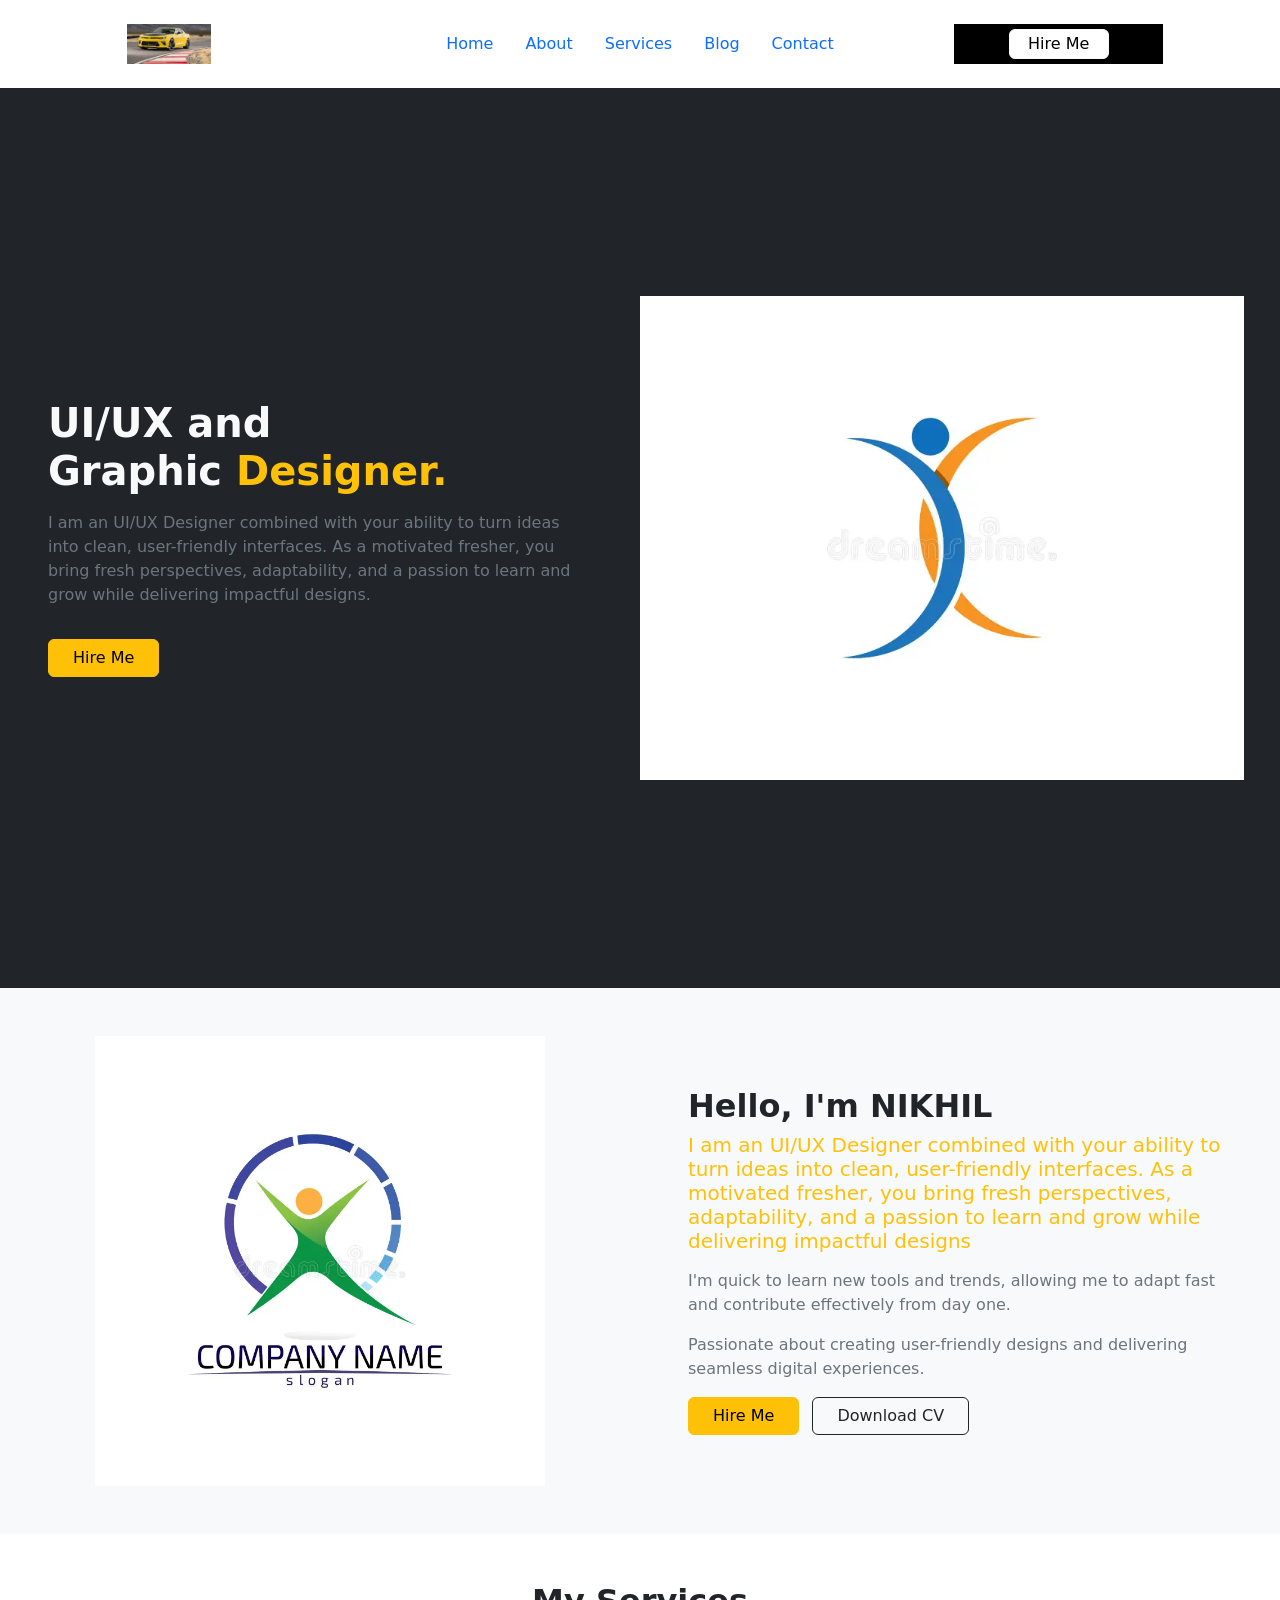
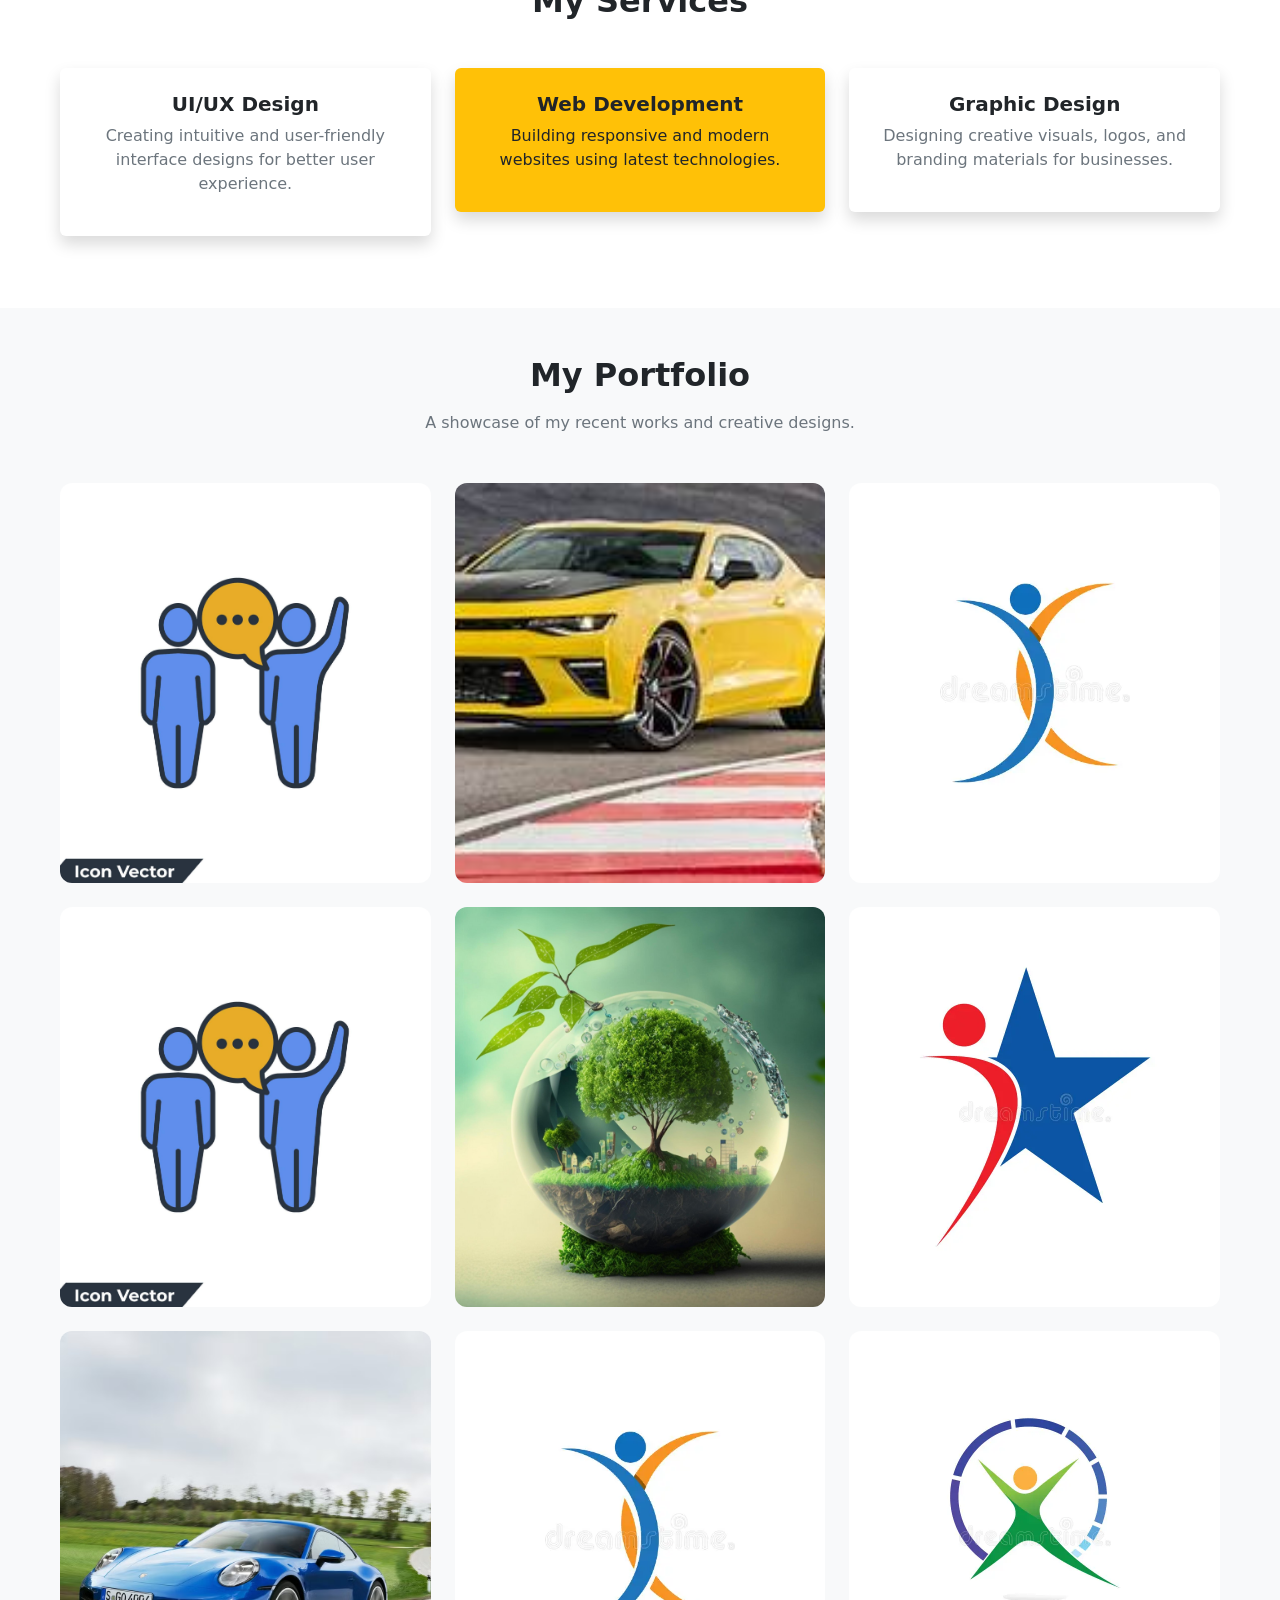
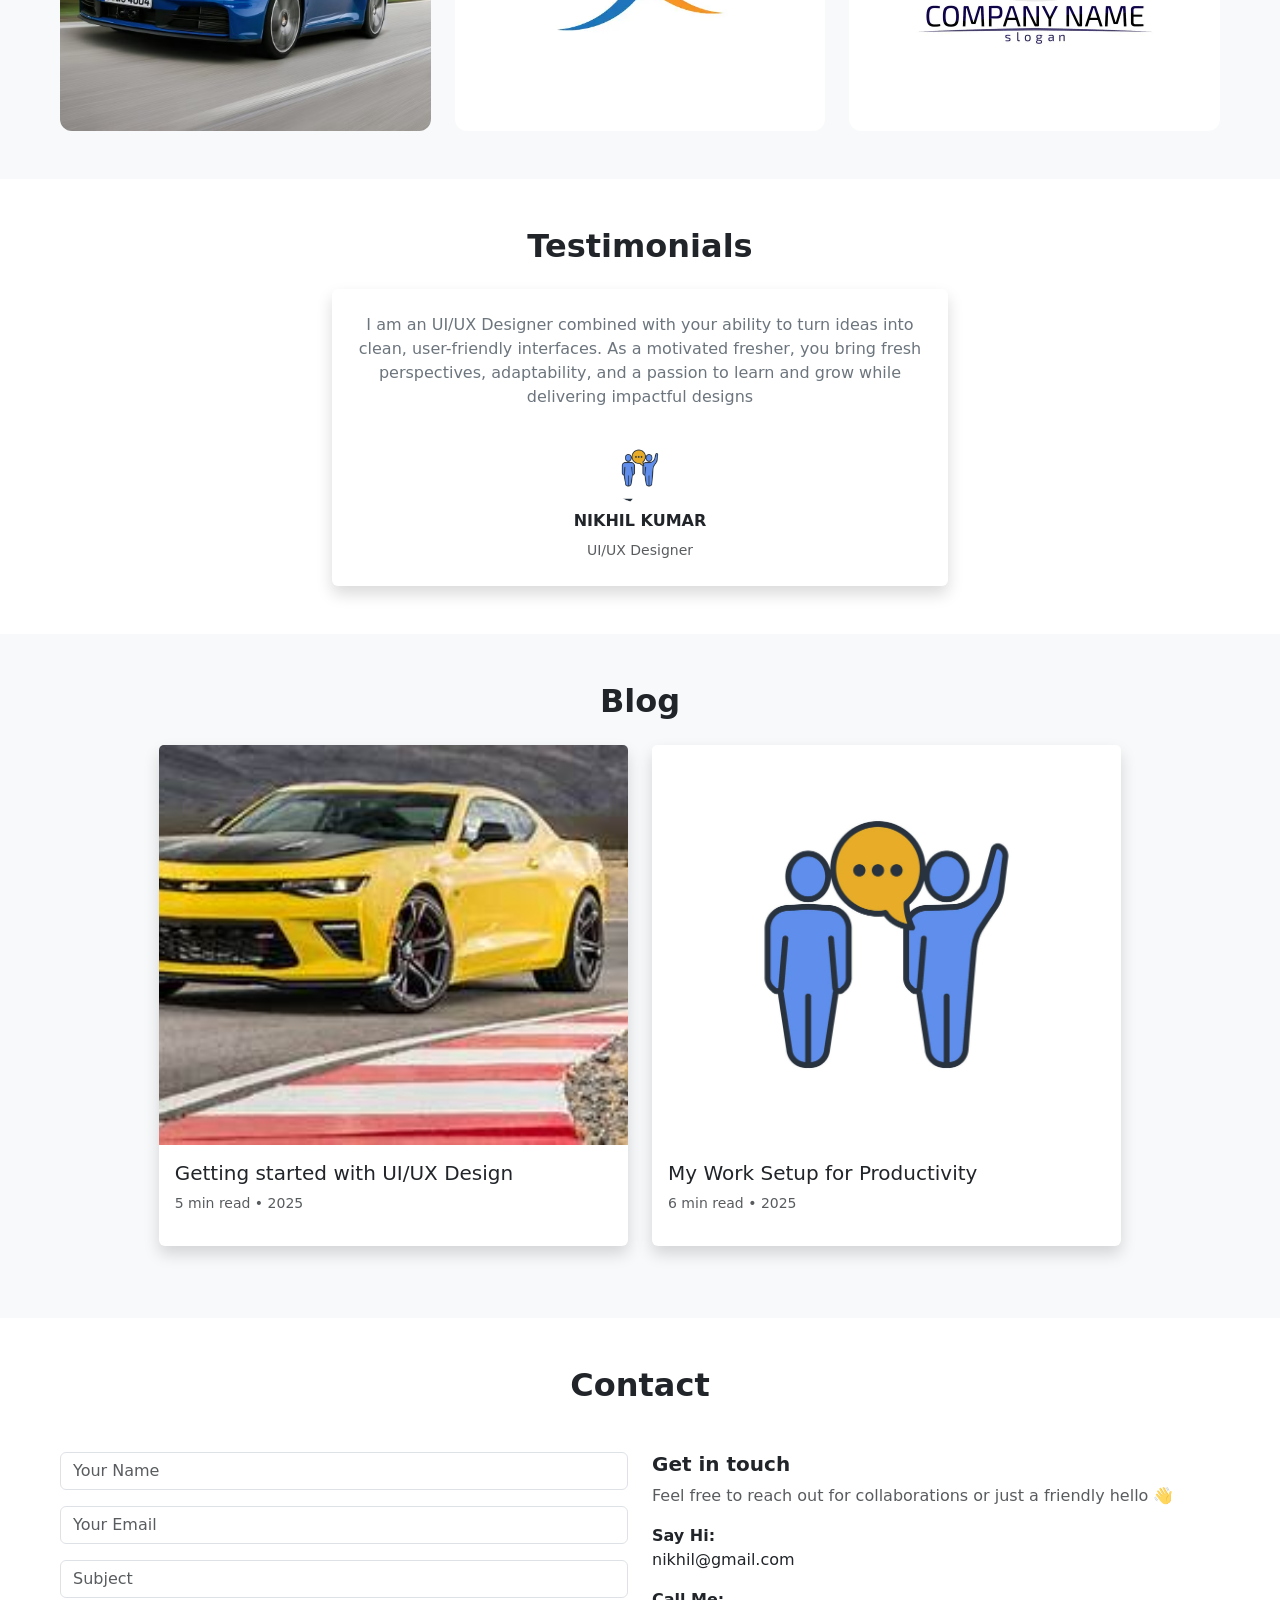
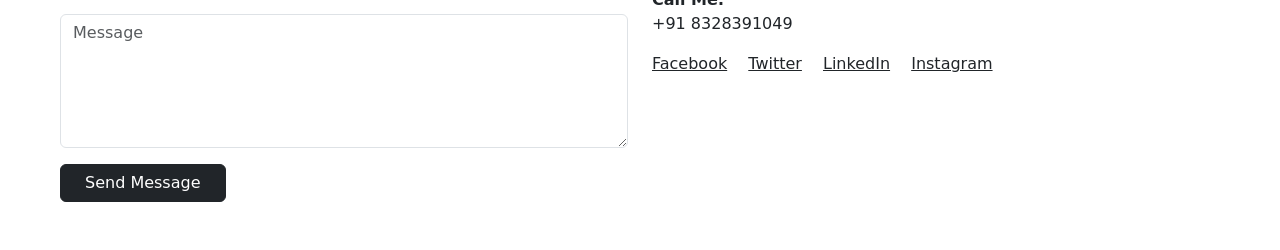
<file: Day-09/index.html>
<!DOCTYPE html>
<html lang="en">

<head>
    <meta charset="UTF-8">
    <meta name="viewport" content="width=device-width, initial-scale=1.0">
    <title>PORTFOLIO</title>



    <!-- <link rel="stylesheet" href="./style.css"> -->
    <link href="https://cdn.jsdelivr.net/npm/bootstrap@5.3.8/dist/css/bootstrap.min.css" rel="stylesheet"
        integrity="sha384-sRIl4kxILFvY47J16cr9ZwB07vP4J8+LH7qKQnuqkuIAvNWLzeN8tE5YBujZqJLB" crossorigin="anonymous">
</head>

<body>
    <nav class="container-fluid p-4 bg-white">
        <div class="row">
            <div class="col-3 text-light bg-white d-flex align-item-center justify-content-center">
                <img src="./logo3.jpg" height="40px width=" 100px>
            </div>

            <div class="col-6 text-light bg-white ">
                <ul class="nav justify-content-center">
                    <li><a href="" class="nav-link ">Home</a></li>
                    <li><a href="" class="nav-link">About</a></li>
                    <li><a href="" class="nav-link">Services</a></li>
                    <li><a href="" class="nav-link">Blog</a></li>
                    <li><a href="" class="nav-link">Contact</a></li>
                </ul>

            </div>

            <div class="col-2 text-light bg-black d-flex justify-content-center align-items-center">
                <button class="btn btn-light" type="submit" style="height: 30px;width: 100px;background-color: white;display: flex;
                justify-content: center;align-items: center;">Hire Me</button>
            </div>
        </div>


        </div>

    </nav>
    <!--part1-->
    <!-- PART 1 : HERO SECTION -->
    <section class="container-fluid bg-dark text-light vh-100 d-flex align-items-center">
        <div class="row w-100 align-items-center">

            <!-- LEFT CONTENT -->
            <div class="col-md-6 px-5">
                <h1 class="fw-bold">
                    UI/UX and <br>
                    Graphic <span class="text-warning">Designer.</span>
                </h1>

                <p class="mt-3 text-secondary">
                    I am an UI/UX Designer combined with your ability to turn ideas into clean, user-friendly
                    interfaces.
                    As a motivated fresher, you bring fresh perspectives, adaptability, and a passion to learn and grow
                    while
                    delivering impactful designs.
                </p>

                <button class="btn btn-warning mt-3 px-4">Hire Me</button>
            </div>

            <!-- RIGHT IMAGE -->
            <div class="col-md-6 text-center">
                <img src="./logo10.jpg" class="img-fluid" style="max-height:500px;">
            </div>

        </div>
    </section>


    </section>

    </div>
    <!--part2-->
    <!-- PART 2 : ABOUT SECTION -->
    <section class="container-fluid bg-light py-5">
        <div class="row align-items-center">

            <!-- LEFT IMAGE -->
            <div class="col-md-6 text-center">
                <img src="./logo8.jpg" class="img-fluid" style="max-height:450px;">
            </div>

            <!-- RIGHT CONTENT -->
            <div class="col-md-6 px-5">
                <h2 class="fw-bold">Hello, I'm NIKHIL</h2>
                <h5 class="text-warning mb-3"> I am an UI/UX Designer combined with your ability to turn ideas into
                    clean, user-friendly interfaces.
                    As a motivated fresher, you bring fresh perspectives, adaptability, and a passion to learn and grow
                    while
                    delivering impactful designs</h5>

                <p class="text-secondary">
                    I'm quick to learn new tools and trends, allowing me to adapt fast and contribute effectively from
                    day one.
                </p>

                <p class="text-secondary">
                    Passionate about creating user-friendly designs and
                    delivering seamless digital experiences.
                </p>

                <!-- BUTTONS -->
                <div class="mt-3">
                    <button class="btn btn-warning px-4 me-2">Hire Me</button>
                    <button class="btn btn-outline-dark px-4">Download CV</button>
                </div>
            </div>

        </div>
    </section>


    </section>
    <!--part3-->
    <!-- PART 3 : SERVICES -->
    <section class="container-fluid py-5 bg-white text-center">
        <h2 class="fw-bold mb-3">My Services</h2>
        <p class="text-secondary mb-5">

        </p>

        <div class="row px-5">

            <!-- CARD 1 -->
            <div class="col-md-4 mb-4">
                <div class="p-4 shadow rounded">
                    <h5 class="fw-bold">UI/UX Design</h5>
                    <p class="text-secondary">
                        Creating intuitive and user-friendly interface designs
                        for better user experience.
                    </p>
                </div>
            </div>

            <!-- CARD 2 -->
            <div class="col-md-4 mb-4">
                <div class="p-4 shadow rounded bg-warning text-dark">
                    <h5 class="fw-bold">Web Development</h5>
                    <p>
                        Building responsive and modern websites using
                        latest technologies.
                    </p>
                </div>
            </div>

            <!-- CARD 3 -->
            <div class="col-md-4 mb-4">
                <div class="p-4 shadow rounded">
                    <h5 class="fw-bold">Graphic Design</h5>
                    <p class="text-secondary">
                        Designing creative visuals, logos, and branding
                        materials for businesses.
                    </p>
                </div>
            </div>

        </div>
    </section>
    <!--part4-->
    <!-- PART 4 : PORTFOLIO GRID -->
    <section class="container-fluid py-5 bg-light text-center">
        <h2 class="fw-bold mb-3">My Portfolio</h2>
        <p class="text-secondary mb-5">
            A showcase of my recent works and creative designs.
        </p>

        <div class="row g-4 px-5">

            <!-- 9 IMAGE BOXES -->
            <div class="col-md-4">
                <div class="portfolio-box">
                    <img src="./logo9.jpg" class="portfolio-img">
                </div>
            </div>

            <div class="col-md-4">
                <div class="portfolio-box">
                    <img src="./logo3.jpg" class="portfolio-img">
                </div>
            </div>

            <div class="col-md-4">
                <div class="portfolio-box">
                    <img src="./logo10.jpg" class="portfolio-img">
                </div>
            </div>

            <div class="col-md-4">
                <div class="portfolio-box">
                    <img src="./logo9.jpg" class="portfolio-img">
                </div>
            </div>

            <div class="col-md-4">
                <div class="portfolio-box">
                    <img src="../Day-01/logo1.jpg" class="portfolio-img">
                </div>
            </div>

            <div class="col-md-4">
                <div class="portfolio-box">
                    <img src="../day-10/logo7.jpg" class="portfolio-img">
                </div>
            </div>

            <div class="col-md-4">
                <div class="portfolio-box">
                    <img src="../day-10/logo6.jpg" class="portfolio-img">
                </div>
            </div>

            <div class="col-md-4">
                <div class="portfolio-box">
                    <img src="./logo10.jpg" class="portfolio-img">
                </div>
            </div>

            <div class="col-md-4">
                <div class="portfolio-box">
                    <img src="./logo8.jpg" class="portfolio-img">
                </div>
            </div>

        </div>
    </section>

    <!-- CSS -->
    <style>
        .portfolio-box {
            height: 400px;
            overflow: hidden;
            border-radius: 12px;
        }

        .portfolio-img {
            width: 100%;
            height: 100%;
            object-fit: cover;
            transition: transform 0.4s ease;
        }

        .portfolio-box:hover .portfolio-img {
            transform: scale(1.1);
        }
    </style>


    <!--part5-->
    <!-- PART 5 : TESTIMONIALS -->
    <section class="container-fluid py-5 bg-white text-center">
        <h2 class="fw-bold mb-4">Testimonials</h2>

        <div class="row justify-content-center">
            <div class="col-md-6">

                <!-- TESTIMONIAL CARD -->
                <div class="p-4 shadow rounded position-relative">

                    <p class="text-secondary">
                        I am an UI/UX Designer combined with your ability to turn ideas into clean, user-friendly
                        interfaces.
                        As a motivated fresher, you bring fresh perspectives, adaptability, and a passion to learn and
                        grow while
                        delivering impactful designs
                    </p>

                    <!-- USER IMAGE -->
                    <div class="mt-4">
                        <img src="./logo9.jpg" class="rounded-circle"
                            style="width:70px; height:70px; object-fit:cover;">
                    </div>

                    <!-- USER NAME -->
                    <h6 class="mt-2 fw-bold">NIKHIL KUMAR</h6>
                    <small class="text-muted">UI/UX Designer</small>

                </div>

            </div>
        </div>
    </section>
    <!--part6-->
    <!-- PART 6 : BLOG -->
    <section class="container-fluid py-5 bg-light text-center">
        <h2 class="fw-bold mb-4">Blog</h2>

        <div class="row px-5 justify-content-center">

            <!-- BLOG CARD 1 -->
            <div class="col-md-5 mb-4">
                <div class="card shadow border-0">
                    <img src="./logo3.jpg" class="card-img-top" style="height:400px; object-fit:cover;">
                    <div class="card-body text-start">
                        <h5 class="card-title">Getting started with UI/UX Design</h5>
                        <p class="text-muted small">5 min read • 2025</p>
                    </div>
                </div>
            </div>

            <!-- BLOG CARD 2 -->
            <div class="col-md-5 mb-4">
                <div class="card shadow border-0">
                    <img src="./logo9.jpg" class="card-img-top" style="height:400px; object-fit:cover;">
                    <div class="card-body text-start">
                        <h5 class="card-title">My Work Setup for Productivity</h5>
                        <p class="text-muted small">6 min read • 2025</p>
                    </div>
                </div>
            </div>

        </div>
    </section>


    </section>
    <!--part7-->
    <!-- PART 7 : CONTACT -->
    <section class="container-fluid py-5 bg-white">
        <h2 class="fw-bold text-center mb-5">Contact</h2>

        <div class="row px-5">

            <!-- LEFT : FORM -->
            <div class="col-md-6">
                <input type="text" class="form-control mb-3" placeholder="Your Name">
                <input type="email" class="form-control mb-3" placeholder="Your Email">
                <input type="text" class="form-control mb-3" placeholder="Subject">
                <textarea class="form-control mb-3" rows="5" placeholder="Message"></textarea>

                <button class="btn btn-dark px-4">Send Message</button>
            </div>

            <!-- RIGHT : CONTACT INFO -->
            <div class="col-md-6 mt-4 mt-md-0">

                <h5 class="fw-bold">Get in touch</h5>
                <p class="text-muted">
                    Feel free to reach out for collaborations or just a friendly hello 👋
                </p>

                <p><strong>Say Hi:</strong><br> nikhil@gmail.com</p>
                <p><strong>Call Me:</strong><br> +91 8328391049</p>

                <!-- SOCIAL ICONS -->
                <div class="mt-3">
                    <a href="#" class="me-3 text-dark">Facebook</a>
                    <a href="#" class="me-3 text-dark">Twitter</a>
                    <a href="#" class="me-3 text-dark">LinkedIn</a>
                    <a href="#" class="text-dark">Instagram</a>
                </div>

            </div>

        </div>
    </section>






    <script src="https://cdn.jsdelivr.net/npm/bootstrap@5.3.8/dist/js/bootstrap.bundle.min.js"
        integrity="sha384-FKyoEForCGlyvwx9Hj09JcYn3nv7wiPVlz7YYwJrWVcXK/BmnVDxM+D2scQbITxI"
        crossorigin="anonymous"></script>
</body>

</html>
</file>
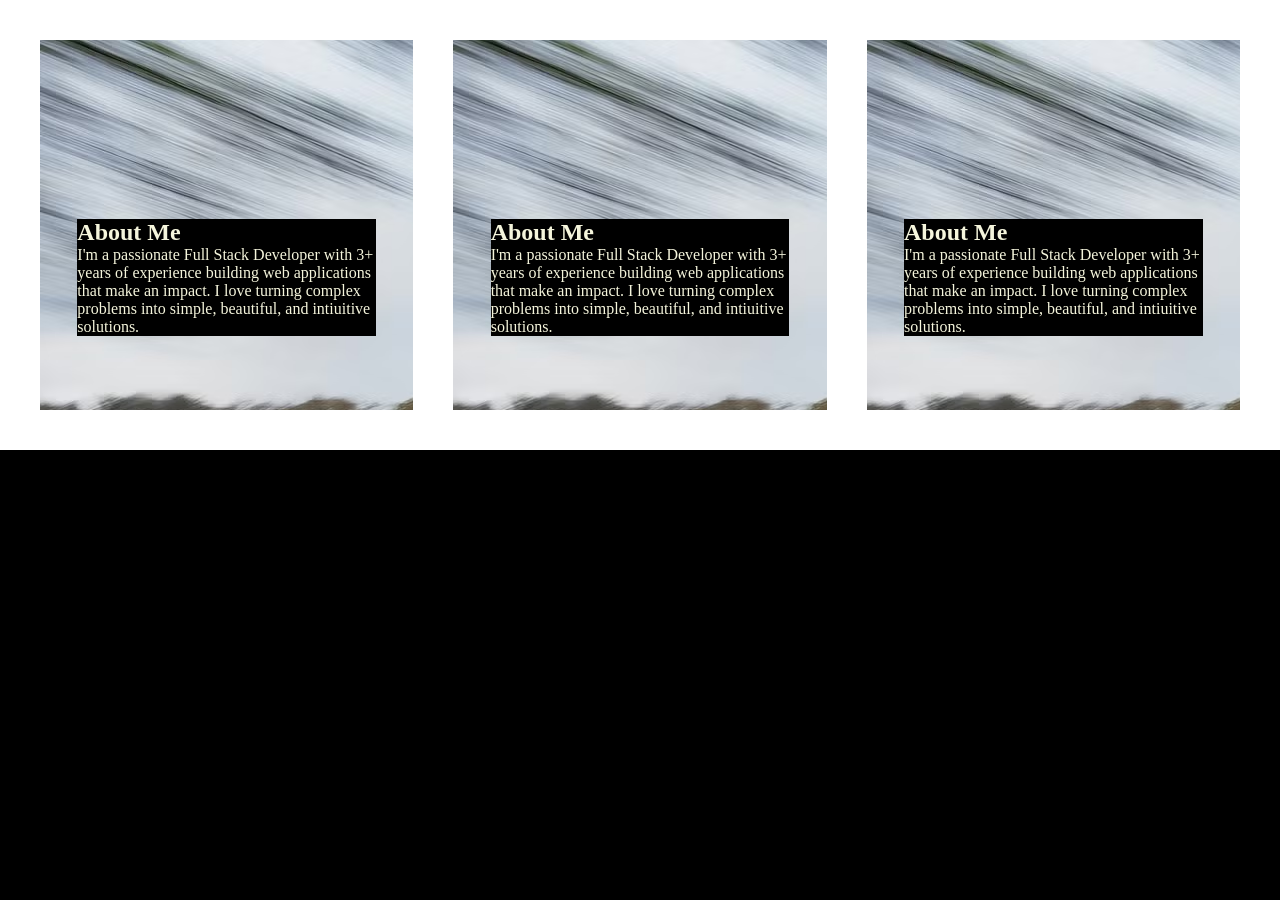
<file: day-10/index.html>
<!DOCTYPE html>
<html lang="en">

<head>
    <meta charset="UTF-8">
    <meta name="viewport" content="width=device-width, initial-scale=1.0">
    <title>Document</title>
</head>

<body>

    <style>
        * {
            margin: 0;
            padding: 0;
            box-sizing: border-box;
            background-color: black;
        }

        .container {
            width: 100%;
            height: 50vh;
            background-color: white;
            display: flex;
            gap: 40px;
            padding: 40px;
        }

        .box1 {
            flex: 1;
            height: 100%;
            background-color: red;
            position: relative;
            background-image: url(./logo6.jpg);

        }


        .b-content {
            position: absolute;
            left: 10%;
            right: 10%;
            bottom: 20%;
        }

        .box2 {
            flex: 1;
            height: 100%;
            background-color: rgb(9, 16, 230);
            position: relative;
            background-image: url(./logo6.jpg);

        }

        .box3 {
            flex: 1;
            height: 100%;
            background-color: rgb(42, 243, 11);
            position: relative;
            background-image: url(./logo6.jpg);

        }
    </style>

    </head>

    <body>


        <section class="container">

            <div class="box1">

                <div class="b-content">
                    <h1 style="color: beige;">About Me</h1>
                    <p style="color: beige;">I'm a passionate Full Stack Developer with 3+ years of experience building
                        web
                        applications that make an impact. I love turning complex problems into simple, beautiful, and
                        intiuitive solutions.</p>
                </div>
            </div>

            <div class="box2">
                <div class="b-content">
                    <h1 style="color: beige;">About Me</h1>
                    <p style="color: beige;">I'm a passionate Full Stack Developer with 3+ years of experience building
                        web
                        applications that make an impact. I love turning complex problems into simple, beautiful, and
                        intiuitive solutions.</p>
                </div>
            </div>

            <div class="box3">
                <div class="b-content">
                    <h1 style="color: beige;">About Me</h1>
                    <p style="color: beige;">I'm a passionate Full Stack Developer with 3+ years of experience building
                        web
                        applications that make an impact. I love turning complex problems into simple, beautiful, and
                        intiuitive solutions.</p>
                </div>
            </div>

        </section>

    </body>

</html>
</style>

</body>

</html>
</file>
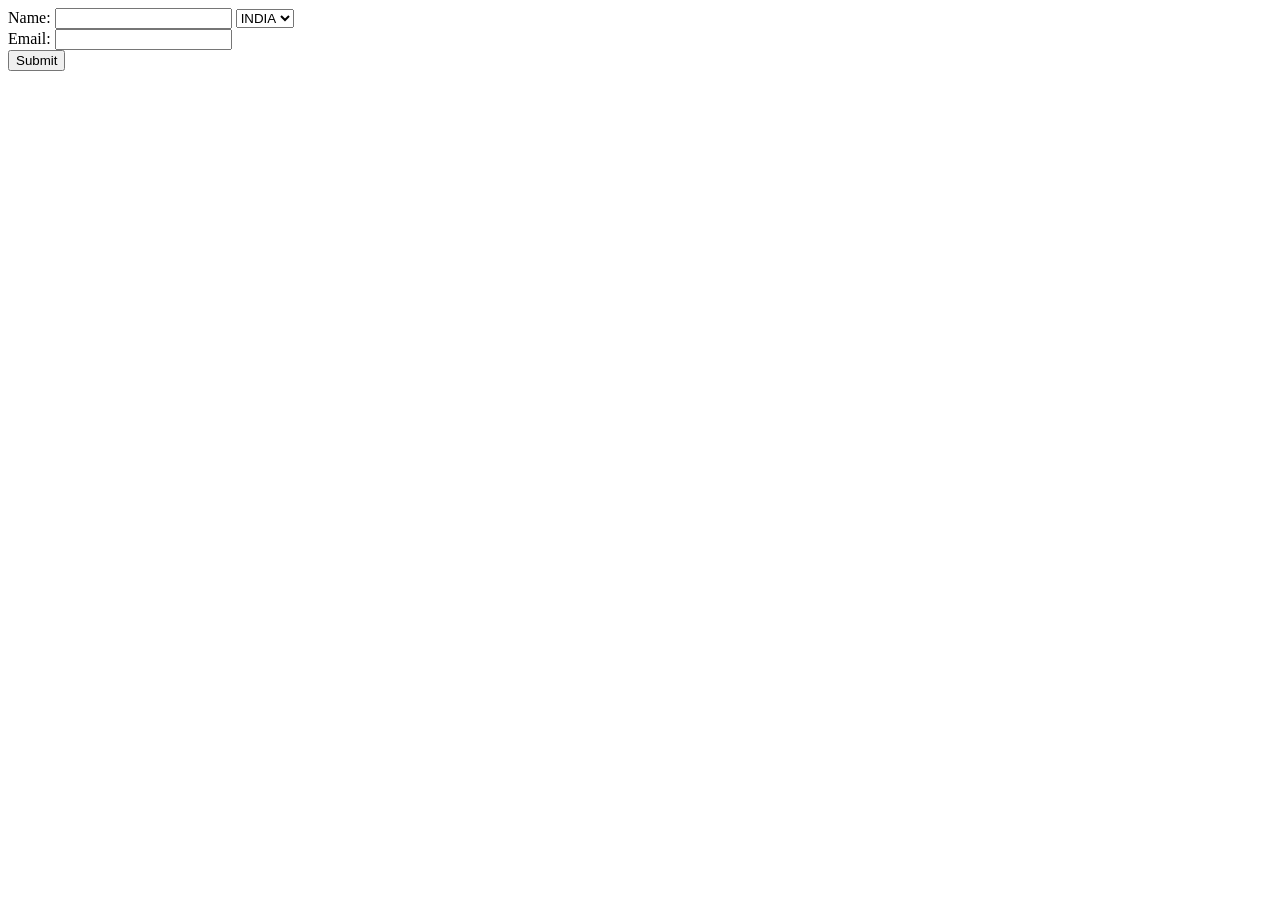
<file: day-11/index.html>
<!DOCTYPE html>
<html lang="en">

<head>
    <meta charset="UTF-8">
    <meta name="viewport" content="width=device-width, initial-scale=1.0">
    <title>Document</title>
</head>

<body>
    <form action="">
        <label for="name">Name:</label>
        <input type="text" required id="name" name="name">
        <select name=" id="">
        <option value="">INDIA</option>
        <option value="">1</option>
        <option value="">2</option>
        <option value="">3</option>
        <option value="">4</option>
        <option value="">5</option>
    </select>
        <br>
        <label for=" email">Email:</label>
            <input type="email" id="email" name="email">
            <br>
            <input type="submit" value="Submit">
    </form>
</body>

</html>
</file>
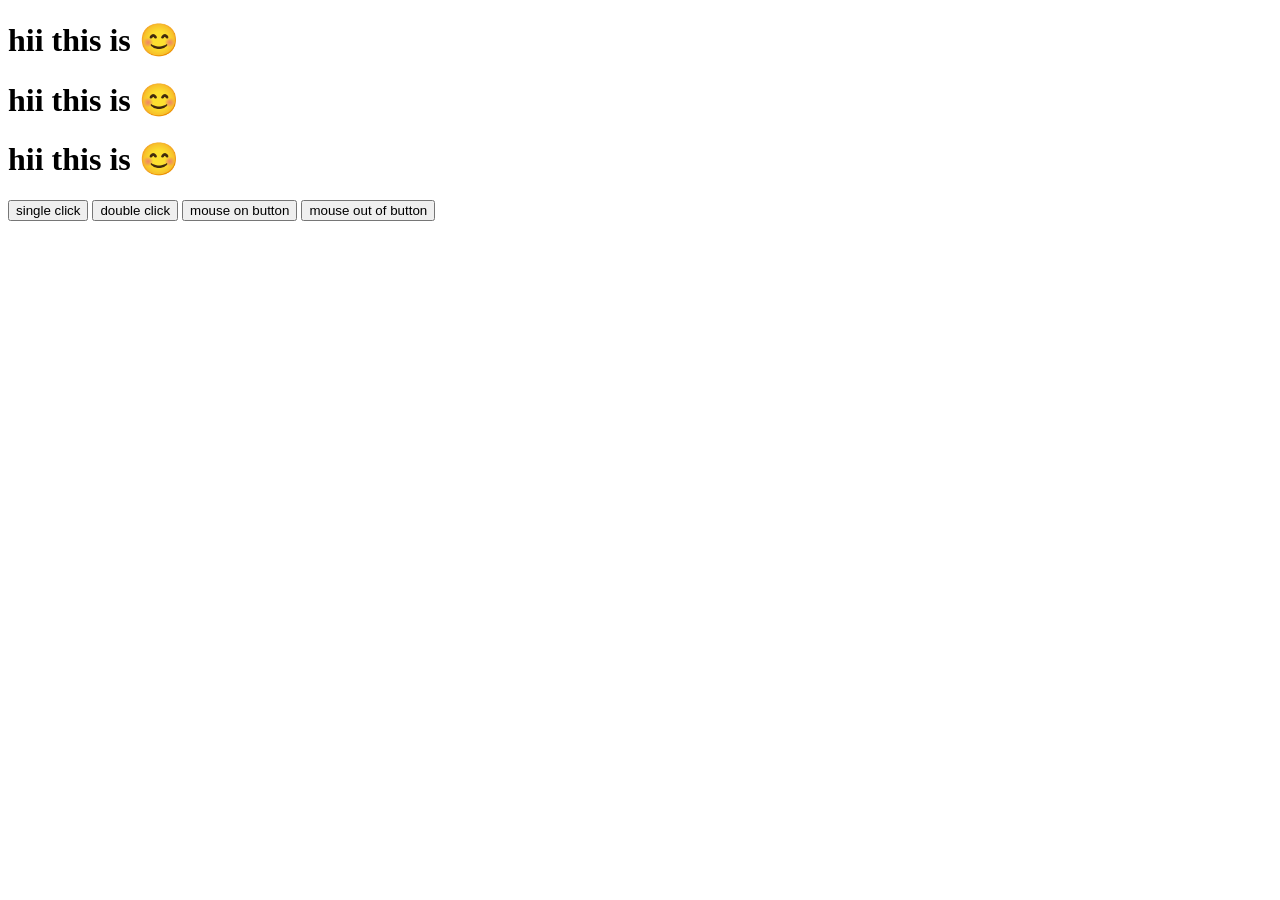
<file: Day-12/index.html>
<!DOCTYPE html>
<html lang="en">

<head>
    <meta charset="UTF-8">
    <meta name="viewport" content="width=device-width, initial-scale=1.0">
    <title>Document</title>
</head>

<body>
    <h1>hii this is 😊</h1>
    <h1 class="text">hii this is 😊</h1>
    <h1 id="text">hii this is 😊</h1>
    <button onclick="start()"> single click </button>
    <button ondblclick="start()"> double click </button>
    <button onmouseover="start()"> mouse on button </button>
    <button onmouseout="start()"> mouse out of button </button>


    <script src="./script.js"></script>
</body>

</html>
</file>
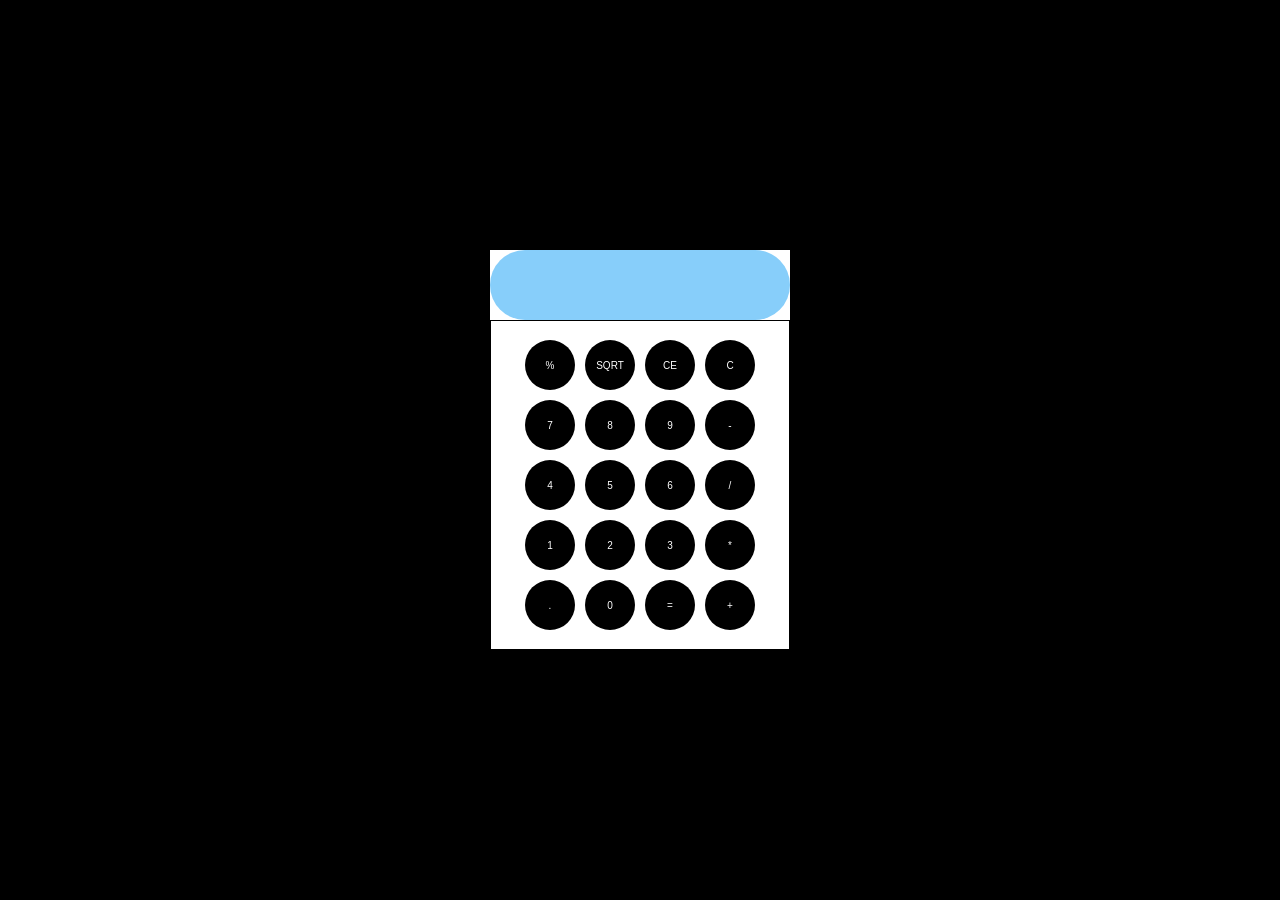
<file: Day-13/index.html>
<!DOCTYPE html>
<html lang="en">

<head>
    <meta charset="UTF-8">
    <meta name="viewport" content="width=device-width, initial-scale=1.0">
    <title>CALCULATOR</title>
    <!-- link css -->
    <link rel="stylesheet" href="./style.css">

</head>

<body>
    <main>
        <div class="container">
            <input type="text" id="input">
            <table>
                <tr>
                    <td><button class="btn" onclick="btnPercent()">%</button></td>
                    <td><button class="btn" onclick="btnSqrt()">SQRT</button></td>
                    <td><button class="btn" onclick="btnCe()">CE</button></td>
                    <td><button class="btn" onclick="btnClear()">C</button></td>
                </tr>
                <tr>
                    <td><button class="btn" onclick="btn7()">7</button></td>
                    <td><button class="btn" onclick="btn8()">8</button></td>
                    <td><button class="btn" onclick="btn9()">9</button></td>
                    <td><button class="btn" onclick="btnMinus()">-</button></td>
                </tr>
                <tr>
                    <td><button class="btn" onclick="btn4()">4</button></td>
                    <td><button class="btn" onclick="btn5()">5</button></td>
                    <td><button class="btn" onclick="btn6()">6</button></td>
                    <td><button class="btn" onclick="btnDiv()">/</button></td>
                </tr>
                <tr>
                    <td><button class="btn" onclick="btn1()">1</button></td>
                    <td><button class="btn" onclick="btn2()">2</button></td>
                    <td><button class="btn" onclick="btn3()">3</button></td>
                    <td><button class="btn" onclick="btnMul()">*</button></td>
                </tr>
                <tr>
                    <td><button class="btn" onclick="btnDot()">.</button></td>
                    <td><button class="btn" onclick="btn0()">0</button></td>
                    <td><button class="btn" onclick="btnEqual()">=</button></td>
                    <td><button class="btn" onclick="btnPlus()">+</button></td>
                </tr>
            </table>
        </div>
    </main>
    <script src="./script.js"></script>

</body>

</html>
</file>
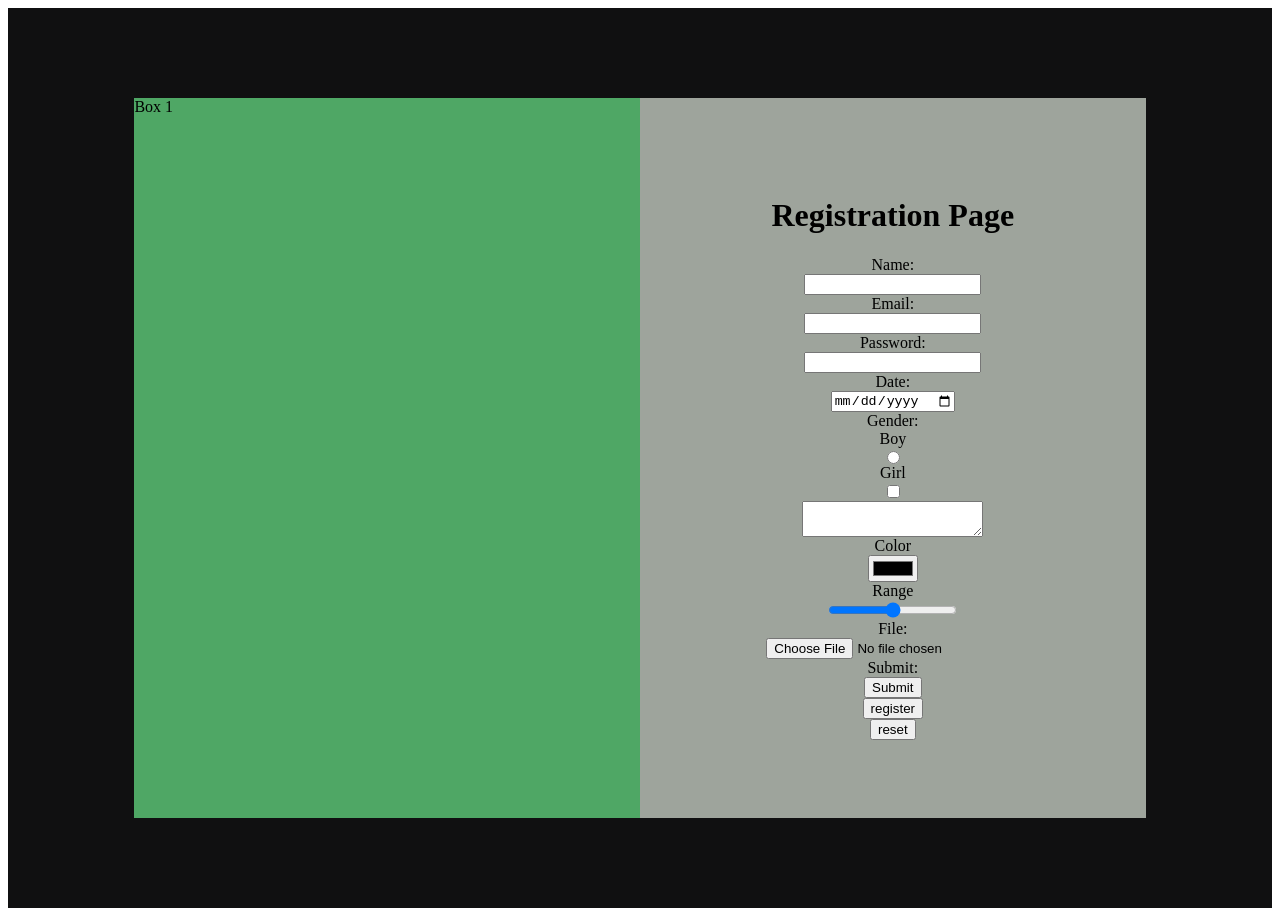
<file: Day-03/day3.html>
<!DOCTYPE html>
<html lang="en">

<head>
    <meta charset="UTF-8">
    <meta name="viewport" content="width=device-width, initial-scale=1.0">
    <title>Day-3</title>
</head>

<body>
    <div
        style="height:100vh ;width:100% ;background-color: #101011; display: flex;align-items: center;justify-content: center;">
        <div style="height: 80%;width:40% ;background-color: #4fa765;">
            Box 1
        </div>


        <form action="" style="height:80% ;width:40% ;background-color: #9ea49c;
        display: flex; align-items: center;
        justify-content: center;
        flex-direction: column;">
            <h1>Registration Page</h1>
            <label for="">Name:</label>
            <input type="">

            <label for="">Email:</label>
            <input type="email">

            <label for="">Password:</label>
            <input type="password">

            <label for="">Date:</label>
            <input type="date">

            <label for="">Gender:</label>
            <label for="">Boy</label>
            <input type="radio">
            <label for="">Girl</label>
            <input type="checkbox">

            <textarea name="" id=""></textarea>
            <label for="">Color</label>
            <input type="color">

            <label for="">Range</label>
            <input type="range">


            <label for="">File:</label>
            <input type="file">

            <label for="">Submit:</label>
            <input type="submit">

            <button type="submit"> register</button>
            <button type="reset"> reset</button>

        </form>
    </div>
</body>

</html>
</file>
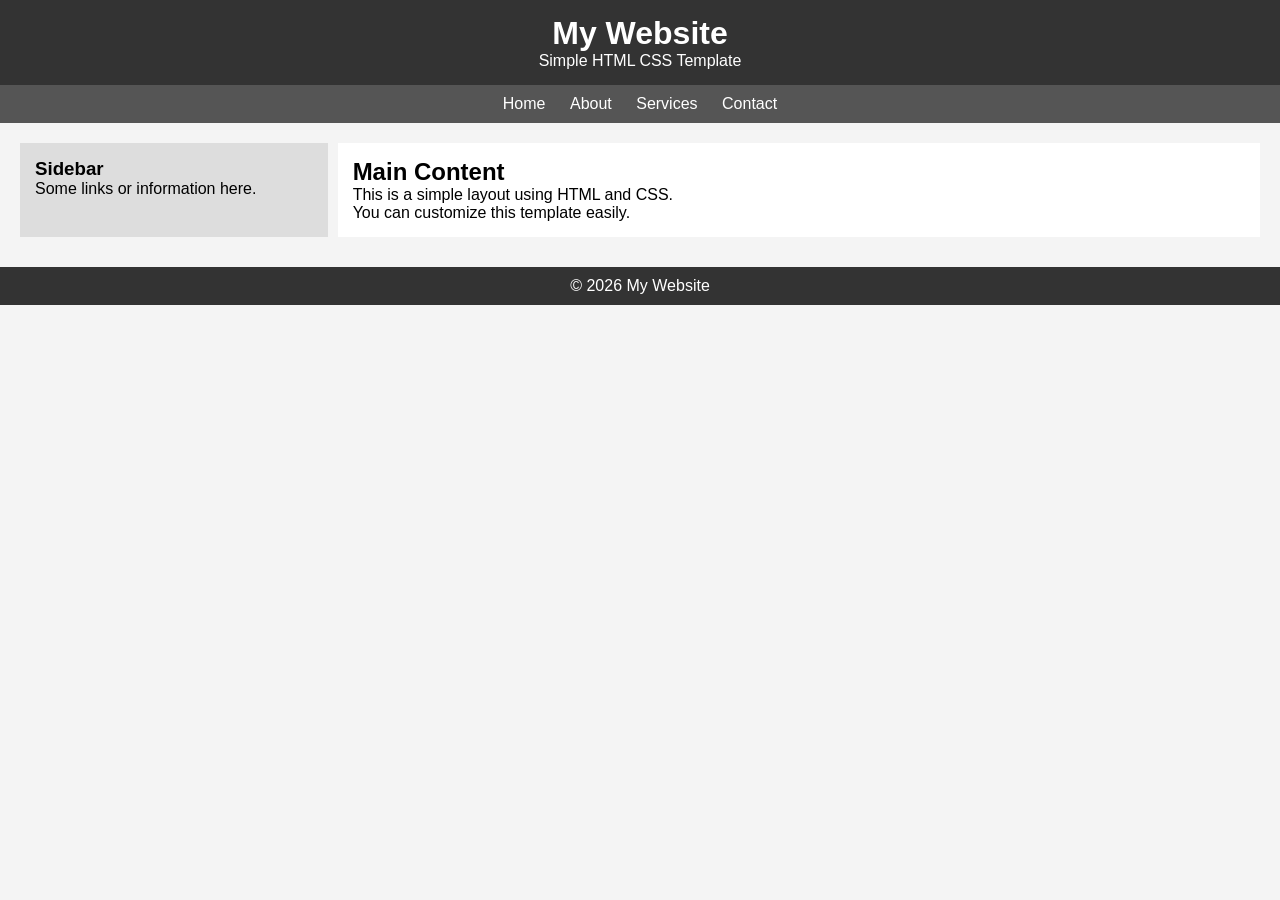
<file: Day-06/templet.html>
<!DOCTYPE html>
<html lang="en">

<head>
    <meta charset="UTF-8">
    <title>Simple Template</title>
    <style>
        * {
            margin: 0;
            padding: 0;
            box-sizing: border-box;
            font-family: Arial, sans-serif;
        }

        body {
            background-color: #f4f4f4;
        }

        header {
            background-color: #333;
            color: white;
            padding: 15px;
            text-align: center;
        }

        nav {
            background-color: #555;
            padding: 10px;
            text-align: center;
        }

        nav a {
            color: white;
            margin: 0 10px;
            text-decoration: none;
        }

        nav a:hover {
            text-decoration: underline;
        }

        .container {
            display: flex;
            padding: 20px;
        }

        .sidebar {
            width: 25%;
            background: #ddd;
            padding: 15px;
        }

        .content {
            width: 75%;
            background: white;
            padding: 15px;
            margin-left: 10px;
        }

        footer {
            background-color: #333;
            color: white;
            text-align: center;
            padding: 10px;
            margin-top: 10px;
        }
    </style>
</head>

<body>

    <header>
        <h1>My Website</h1>
        <p>Simple HTML CSS Template</p>
    </header>

    <nav>
        <a href="#">Home</a>
        <a href="#">About</a>
        <a href="#">Services</a>
        <a href="#">Contact</a>
    </nav>

    <div class="container">
        <div class="sidebar">
            <h3>Sidebar</h3>
            <p>Some links or information here.</p>
        </div>

        <div class="content">
            <h2>Main Content</h2>
            <p>This is a simple layout using HTML and CSS.</p>
            <p>You can customize this template easily.</p>
        </div>
    </div>

    <footer>
        <p>© 2026 My Website</p>
    </footer>

</body>

</html>
</file>
<file: Day-13/style.css>
* {
    margin: 0;
    padding: 0;
    box-sizing: border-box;
}


main {
    height: 100vh;
    width: 100%;
    background-color: black;
    display: flex;
    justify-content: center;
    align-items: center;
}

.container {
    height: 400px;
    width: 300px;
    background-color: #fff;
}

#input {
    height: 70px;
    width: 100%;
    background-color: lightskyblue;
    border: none;
    outline: none;
    font-size: 30px;
    text-align: end;
    border-radius: 50px;
    padding-right: 20px;

}

table {
    width: 100%;
    height: 330px;
    border: 1px solid black;
    /* background-color: brown; */
    display: flex;
    justify-content: center;
    align-items: center;

}

tr {
    width: 100%;
    height: auto;
    display: flex;
    justify-content: center;
    align-items: center;

}

td {
    flex: 1;
    /* background-color: gray; */
    /* border: 1px solid black; */
    margin: 5px;


}

td>.btn {
    height: 50px;
    width: 50px;
    border-radius: 50%;
    background-color: black;
    color: white;
    border: none;
    font-size: 10px;

}
</file>
